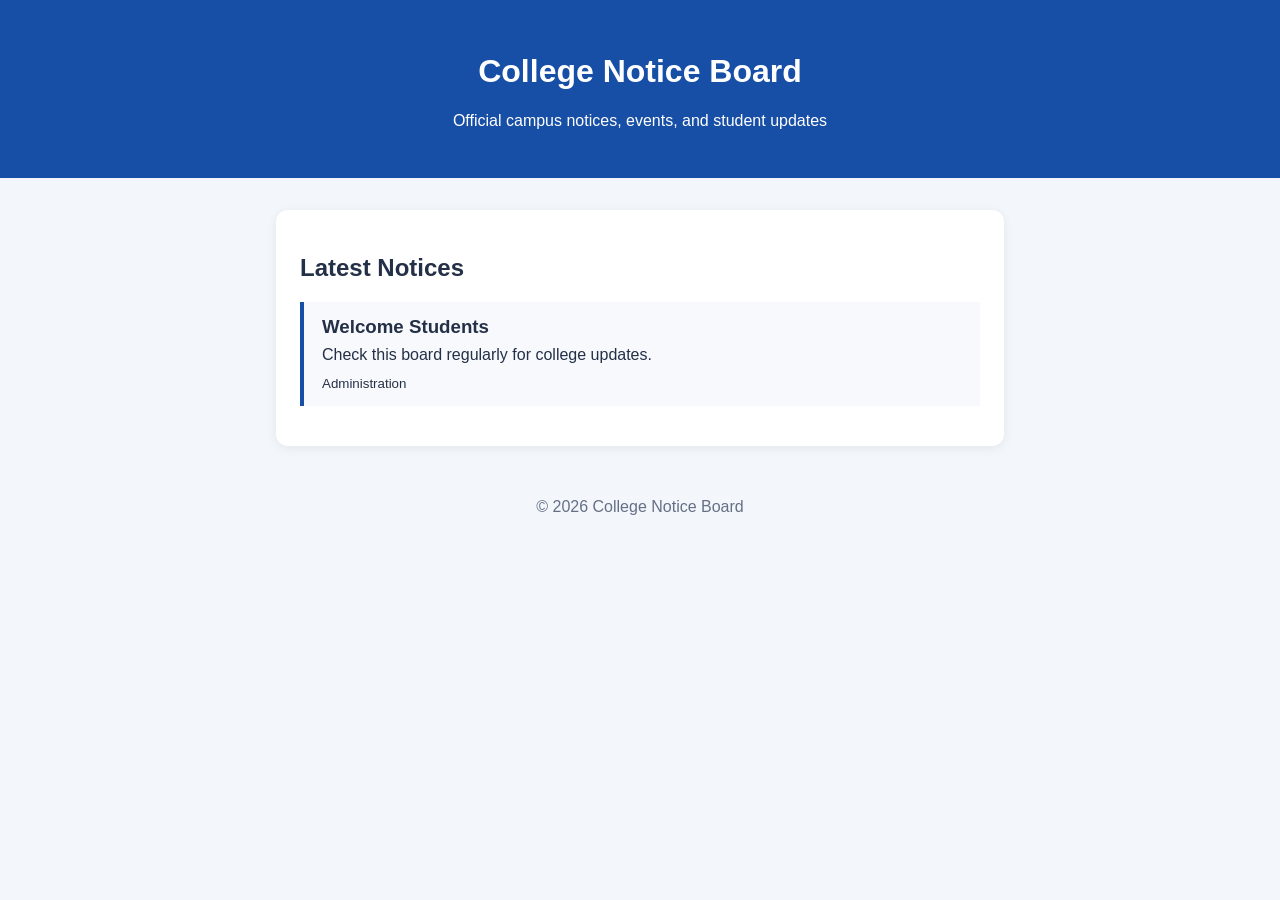
<file: index.html>
<!DOCTYPE html>
<html lang="en">
<head>
  <meta charset="UTF-8" />
  <meta name="viewport" content="width=device-width, initial-scale=1.0" />
  <title>College Notice Board</title>
  <link rel="stylesheet" href="style.css" />
</head>
<body>
  <header><h1>College Notice Board</h1><p>Official campus notices, events, and student updates</p></header>
  <main>
    <section class="notices">
      <h2>Latest Notices</h2>
      <article class="notice"><h3>Welcome Students</h3><p>Check this board regularly for college updates.</p><small>Administration</small></article>
    </section>
  </main>
  <footer>© 2026 College Notice Board</footer>
</body>
</html>
</file>
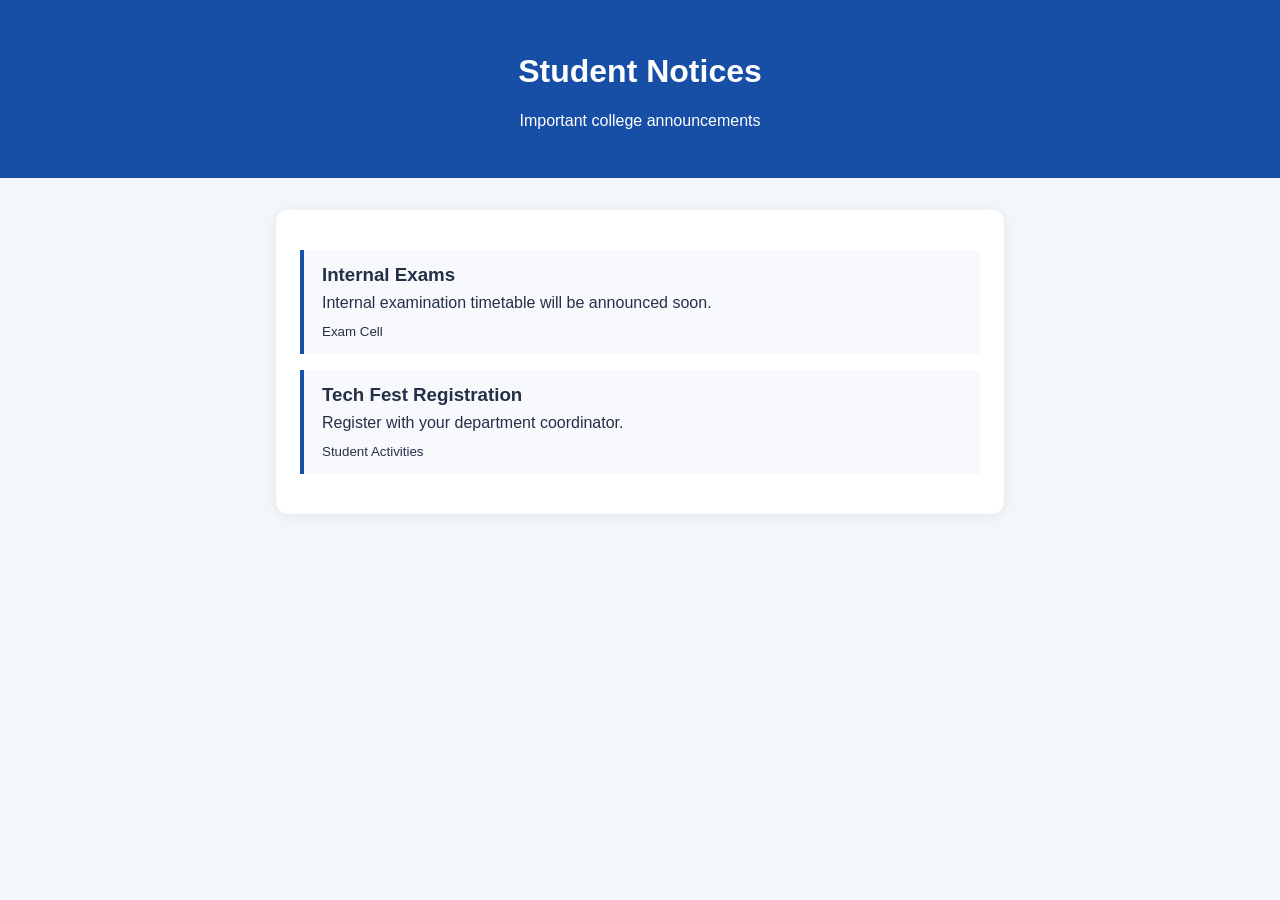
<file: notices.html>
<!DOCTYPE html>
<html lang="en">
<head><meta charset="UTF-8"><meta name="viewport" content="width=device-width, initial-scale=1.0"><title>All Notices</title><link rel="stylesheet" href="style.css"></head>
<body><header><h1>Student Notices</h1><p>Important college announcements</p></header><main><section class="notices"><article class="notice"><h3>Internal Exams</h3><p>Internal examination timetable will be announced soon.</p><small>Exam Cell</small></article><article class="notice"><h3>Tech Fest Registration</h3><p>Register with your department coordinator.</p><small>Student Activities</small></article></section></main></body>
</html>
</file>
<file: style.css>
* { box-sizing: border-box; }
body { margin: 0; font-family: Arial, sans-serif; background: #f3f6fb; color: #243047; }
header { background: #174ea6; color: white; padding: 32px 20px; text-align: center; }
main { max-width: 760px; margin: 32px auto; padding: 0 16px; }
.notices { background: white; padding: 24px; border-radius: 12px; box-shadow: 0 2px 12px #00000012; }
.notice { border-left: 4px solid #174ea6; background: #f7f9fc; padding: 14px 18px; margin: 16px 0; }
.notice h3 { margin: 0 0 8px; }
.notice p { margin: 0 0 10px; }
footer { text-align: center; padding: 20px; color: #667085; }
</file>
